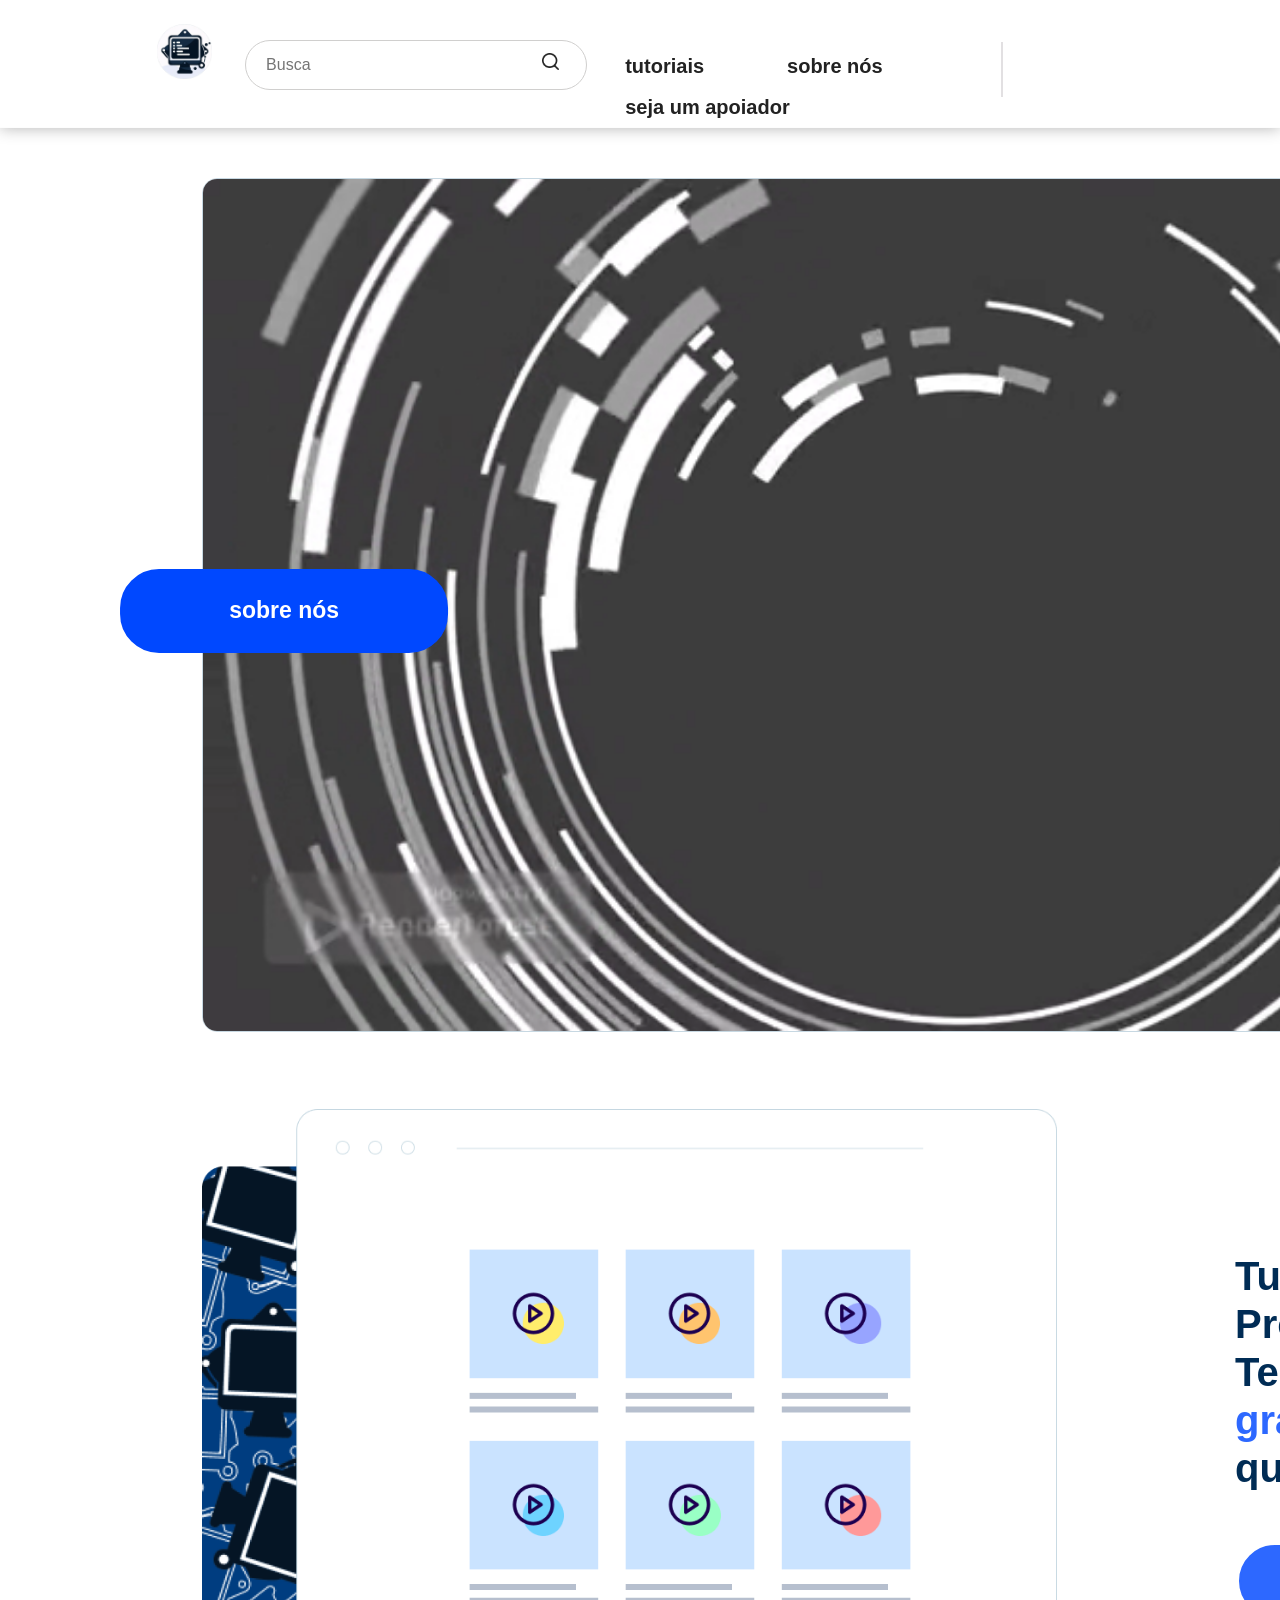
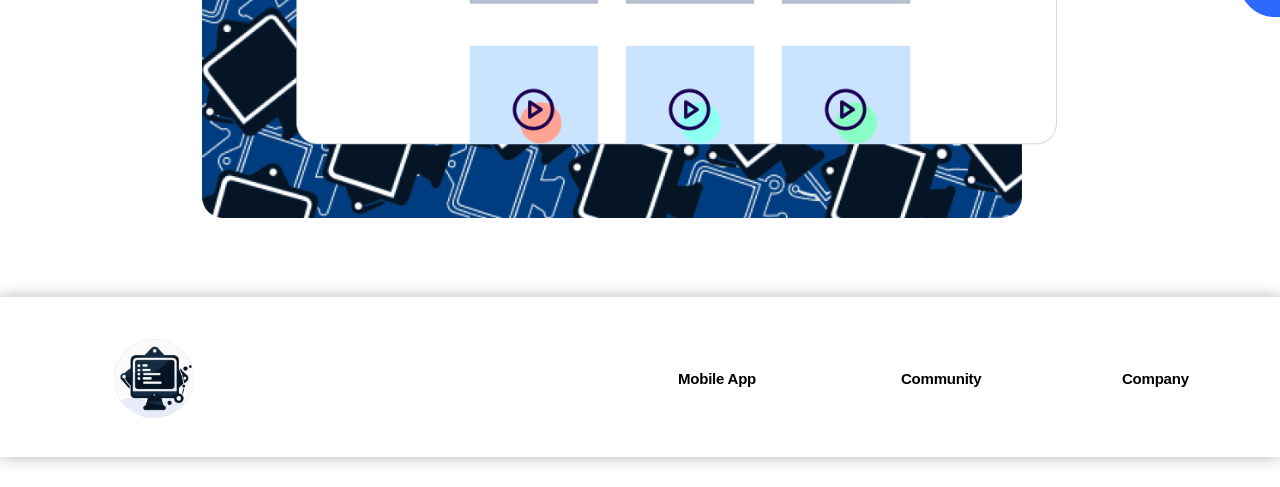
<file: Index.html>
<!DOCTYPE html>
<html lang="pt-br">

<head>
    <meta charset="UTF-8">
    <meta http-equiv="X-UA-Compatible" content="IE=edge">
    <meta name="viewport" content="width=device-width, initial-scale=1">
    <link rel="stylesheet" href="_css/style.css" />
    <title>WebDev</title>
</head>


<body>
    <!-- espaçamento -->
    <div class="quadrado"></div>
    <div class="quadrado"></div>
    <div class="quadradoLinha"></div>


    <header>
        <!-- Barra de Pesquisas -->
        <div id="search">
            <form class="search-container">
                <input type="text" id="search-bar" placeholder="Busca">
                <a href="#"><img class="search-icon" src="_imagens/search.png"></a>
            </form>
        </div>
        <!-- Logo da Loja -->
        <div class="logo">
            <a href="Index.html"><img id="logo" src="_imagens/Logo.png" alt="Refashion"></a>
        </div>
        <!-- Barra de Navegação -->
        <nav class="barraNav">
            <ul>
                <li><a href="tutoriais.html">tutoriais</a></li>
                <!--  <li><a href="curso.html">cursos</a></li> -->
                <li><a href="sobreNos.html">sobre nós</a></li>
                <li><a href="sejapoiador.html">seja um apoiador</a></li>
            </ul>
        </nav>

        <!-- Botão entrar -->
        <a href="PaginaLogin.html" target="_self" class="entrar">
            <p>entrar</p>
        </a>
    </header>

    <video id="animacao" autoplay loop muted>
        <source src="_media/animacao.mp4" type="video/mp4">
        <source src="_media/animacao.webmsd.webm" type="video/webm">
        Seu navegador não suporta a reprodução de vídeo.
    </video>
    <a href="sobreNos.html" target="_self" class="sobre-button">
        <p>sobre nós</p>
    </a>

    <!--CONTEÚDO PRINCIPAL-->
    <a href="tutoriais.html"><img id="tutoriais-curso" src="_imagens/tutoriaisecursos.png"></a>

    <p id="tutoriais">
        Tutoriais de Programação e Tecnologia <span id="gratuitos">gratuitos</span> e de qualidade.
    </p>

    <a href="tutoriais.html" target="_self" class="comecar">
        <p>começar!</p>
    </a>
    <!--CONTEÚDO PRINCIPAL-->











    <!-- Rodapé -->
    <footer id="rodape">
        <a href="Index.html"><img id="logo-rodape" src="_imagens/Logo.png"></a>
        <p id="MA">Mobile App</p>
        <p id="C">Community</p>
        <p id="Co">Company</p>
        <p id="direitos">&copy; 2023 WebDev. Todos os direitos reservados.</p>
    </footer>

</body>

</html>
</file>
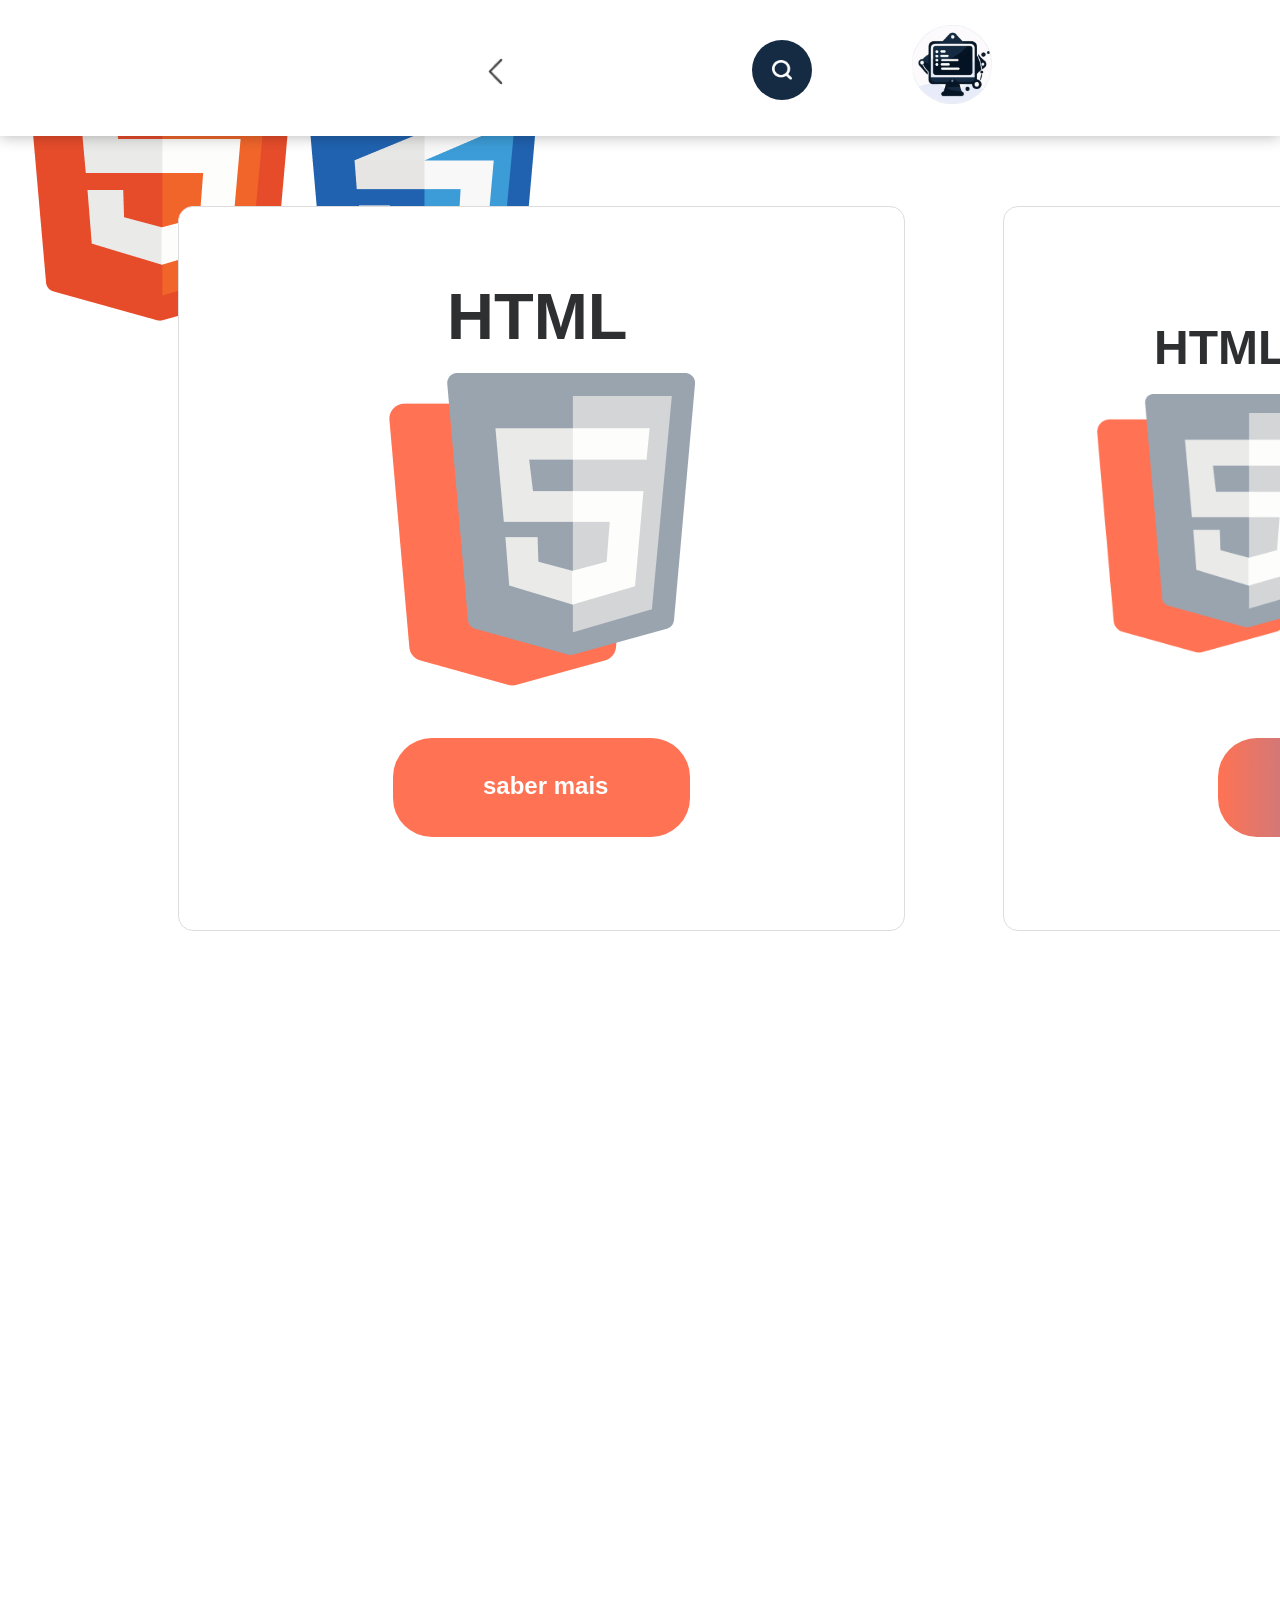
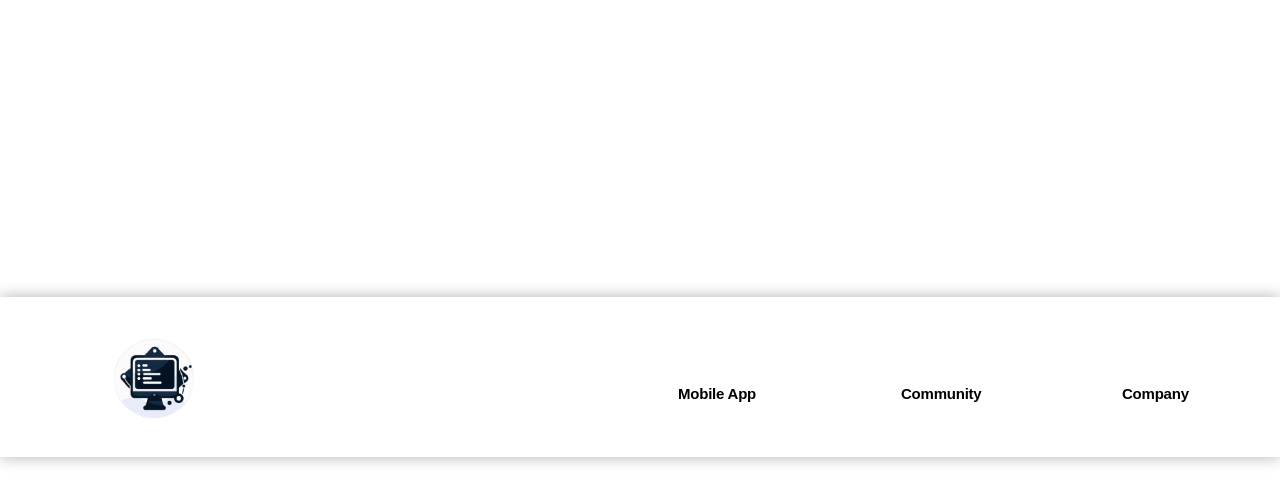
<file: curso.html>
<!DOCTYPE html>
<html lang="pt-br">

<head>
    <meta charset="UTF-8">
    <meta http-equiv="X-UA-Compatible" content="IE=edge">
    <meta name="viewport" content="width=device-width, initial-scale=1">
    <link rel="stylesheet" href="_css/curso.css" />
    <title>Cursos - WebDev</title>
</head>

<body>
    <div class="container">
        <div class="container">
            <header>
                <!-- Barra de Pesquisas -->
                <div class="search-box">
                    <input type="text" class="search-txt" placeholder="Procurar">
                    <a href="#" class="search-btn">
                        <img src="_imagens/searchbranco.png" alt="Lupa" width="20px">
                    </a>
                </div>
                <!-- Logo da Loja -->
                <div class="logop">
                    <a href="Index.html"><img id="logo" src="_imagens/Logo.png" alt="Refashion"></a>
                </div>
            </header>

            <!-- Seta voltar -->
            <a href="Index.html" class="seta">
                <img src="_imagens/seta.png">
                <div class="bola"></div>
            </a>

        <!--Conteúdo Principal-->
        <div class="HTML">
            <p>HTML</p>
            <img id="htmlbw" src="_imagens/htmlb&w.png" alt="html icone">
            <a href="#" class="saibamais">
                <p>saber mais</p>
            </a>
        </div>

        <div class="HTMLCSS">
            <p id="titulohtml">HTML</p>
            <p id="titulocss">CSS</p>
            <img id="htmlbw2" src="_imagens/htmlb&w.png" alt="html icone">
            <img id="cssbw" src="_imagens/cssb&w.png" alt="css icone">
            <a href="#" class="saibamais2">
                <p>saber mais</p>
            </a>
        </div>


        
        <img id="htmlcolorido" src="_imagens/htmlcolorido.png" alt="html icone colorido">
        <img id="csscolorido" src="_imagens/csscolorido.png" alt="css icone colorido">










            <!-- Rodapé -->
            <footer id="rodape">
                <img id="logo-rodape" src="_imagens/Logo.png" alt="Refashion">
                <p id="MA">Mobile App</p>
                <p id="C">Community</p>
                <p id="Co">Company</p>
                <p id="direitos">&copy; 2023 WebDev. Todos os direitos reservados.</p>
            </footer>


</body>

</html>
</file>
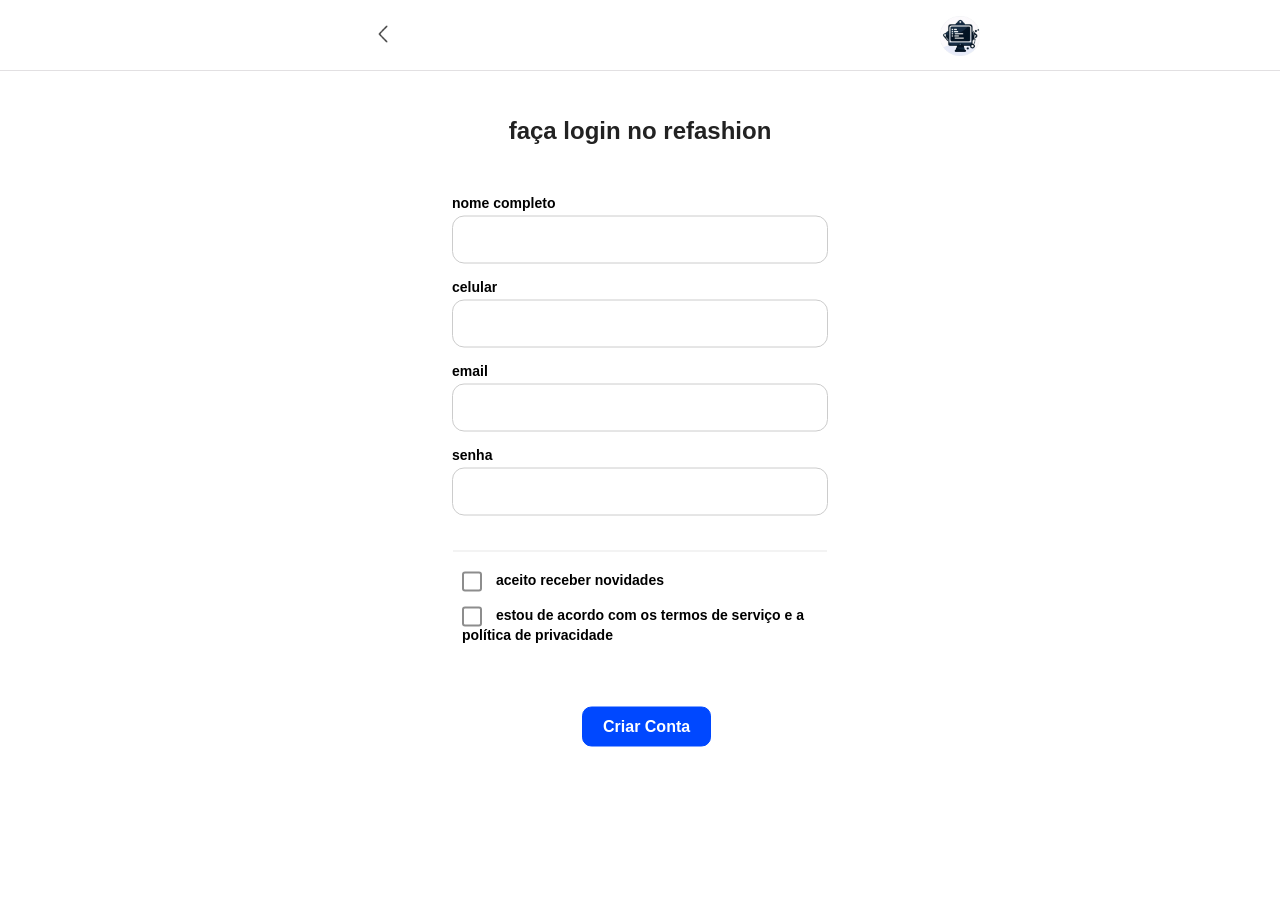
<file: email.html>
<!DOCTYPE html>
<html lang="pt-br">

<head>
    <meta charset="UTF-8">
    <meta http-equiv="X-UA-Compatible" content="IE=edge">
    <meta name="viewport" content="width=device-width, initial-scale=1">
    <link rel="stylesheet" href="_css/email.css" />
    <title>Inscrição - WebDev</title>
</head>

<body>

    <header>
        <a href="Index.html"><img id="logo" src="_imagens/Logo.png" alt="Refashion"></a>
    </header>
    <!-- Seta voltar -->
    <a href="PaginaLogin.html" class="seta"><img src="_imagens/seta.png"></a>


    <!-- ABA LOGIN EMAIL -->
    <div class="container">
        <h2>faça login no refashion</h2>
        <form action="processar_registro.php" method="post">
            <label for="nome_completo">Nome Completo</label>
            <input type="text" id="nome_completo" name="nome_completo" required>

            <label for="celular">Celular</label>
            <input type="text" id="celular" name="celular" required>

            <label for="email">Email</label>
            <input type="email" id="email" name="email" required>

            <label for="senha">Senha</label>
            <input type="password" id="senha" name="senha" required>


            <!-- Separador login -->
            <div class="ou-separador">
                <hr>

                <hr>
            </div>



            <div class="checkboxes">
                <label for="novidades">
                    <input type="checkbox" id="novidades" name="novidades" class="estilo-checkbox1"> Aceito receber
                    novidades
                </label>

                <label for="termos">
                    <input type="checkbox" id="termos" name="termos" class="estilo-checkbox2"> Estou de acordo com os
                    termos de serviço e a política de privacidade
                </label>
            </div>

            <button id="criarConta" type="submit">
                <p>Criar Conta</p>
            </button>
        </form>
    </div>

</body>

</html>
</file>
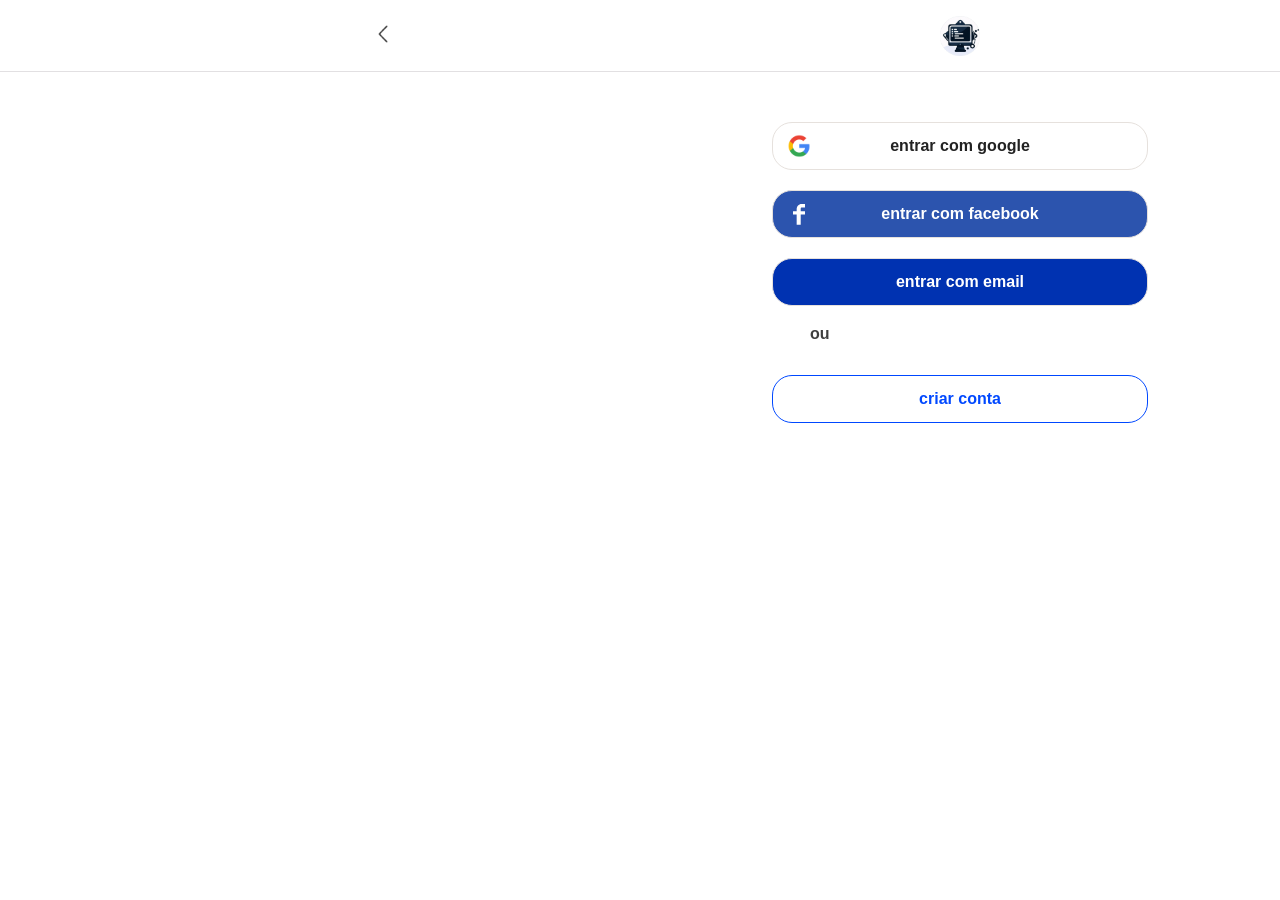
<file: PaginaLogin.html>
<!DOCTYPE html>
<html lang="pt-br">

<head>
    <meta charset="UTF-8">
    <meta http-equiv="X-UA-Compatible" content="IE=edge">
    <meta name="viewport" content="width=device-width, initial-scale=1">
    <link rel="stylesheet" href="_css/login.css" />
    <title>Login - WebDev</title>
</head>

<body>
    <!--logo header -->
    <header>
        <a href="Index.html"><img id="logo" src="_imagens/Logo.png" alt="Refashion"></a>
    </header>
    <!-- Seta voltar -->
    <a href="Index.html" class="seta"><img src="_imagens/seta.png"></a>

    <!-- Botoes logino -->
    <div class="botoes">
        <div class="botao-google">
            <button>
                <img src="_imagens/icone-google.png" alt="Ícone do Google">
                <p>entrar com google</p>
            </button>
        </div>
        <div class="botao botao-facebook">
            <img src="_imagens/icone-facebook.png" alt="Ícone do Facebook">
            <button>entrar com facebook</button>
        </div>
        <div class="botao botao-email">
            <button>entrar com email</button>
        </div>
    </div>

    <!-- Separador login -->
    <div class="ou-separador">
        <hr>
        <p>ou</p>
        <hr>
    </div>

    <!-- Botao criar conta -->
    <div class="criar-conta">
        <a href="email.html">
            <button>criar conta</button>
        </a>
    </div>

</body>

</html>
</file>
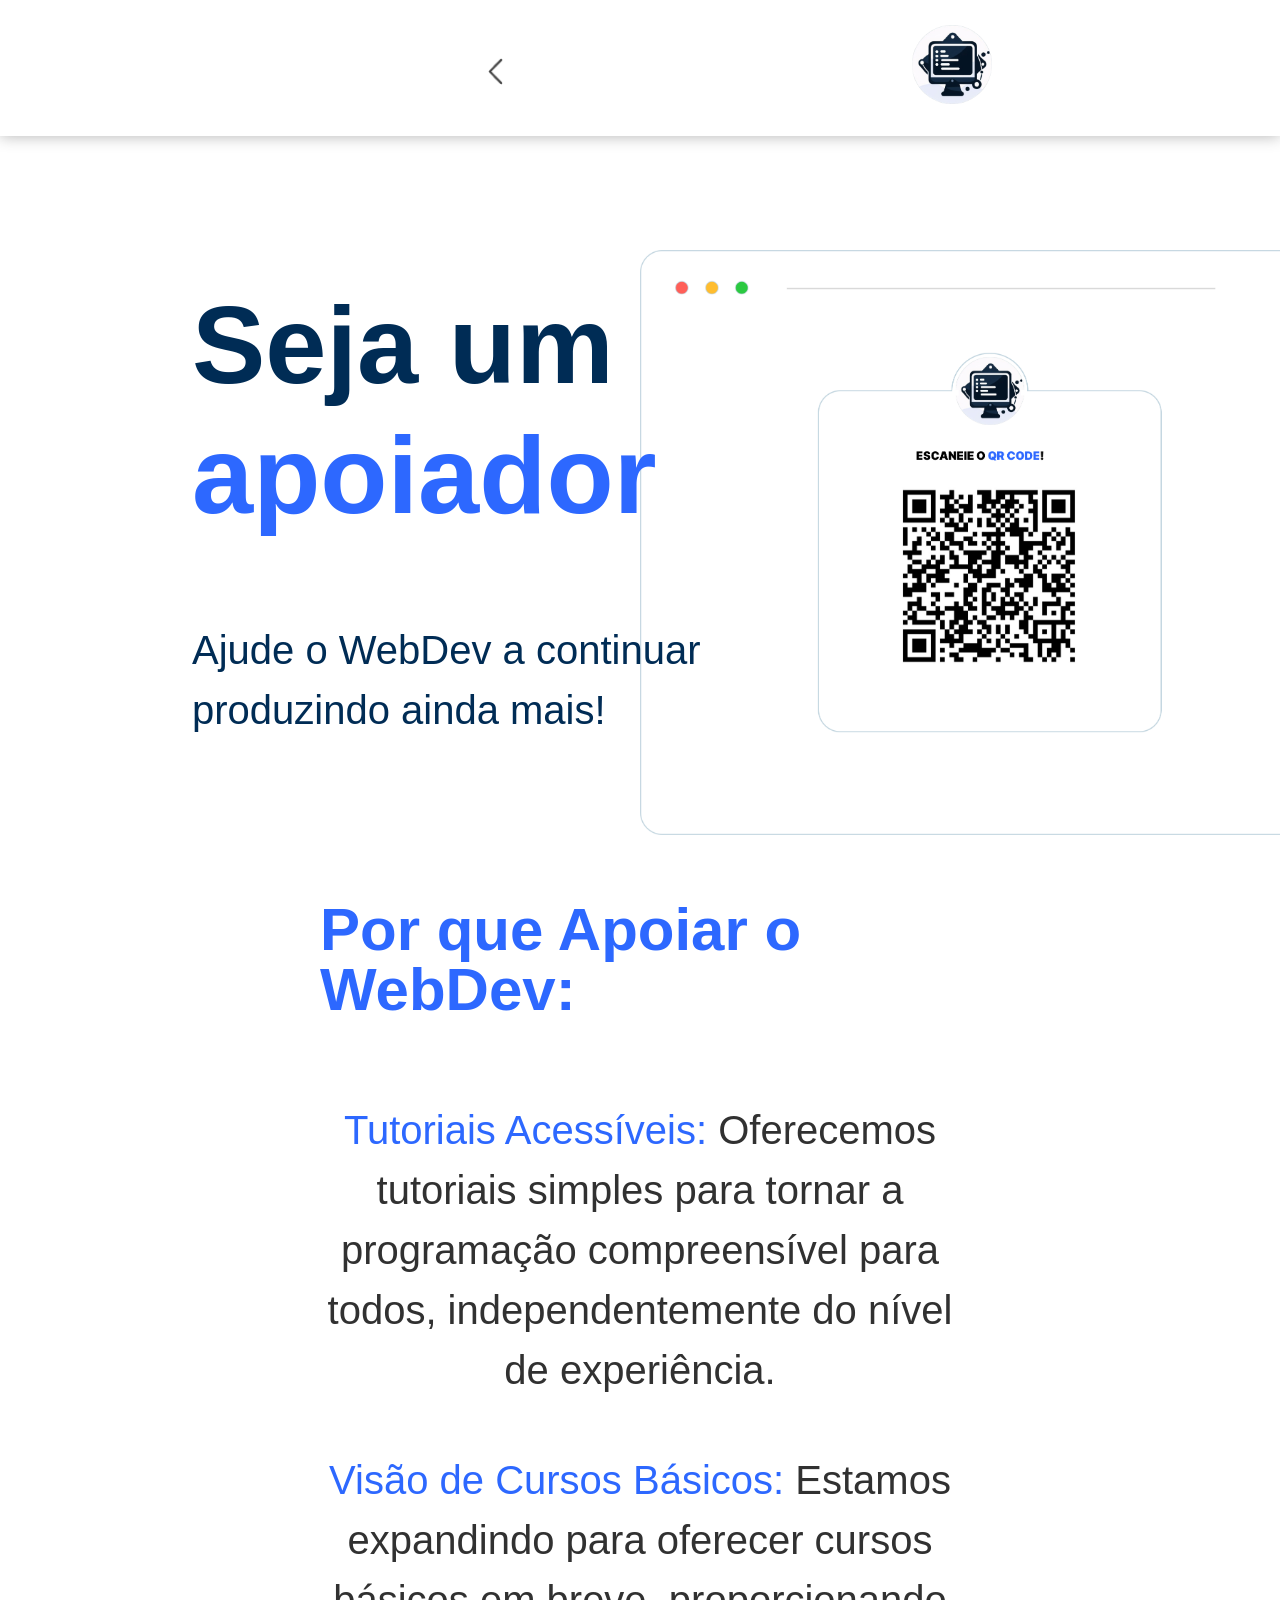
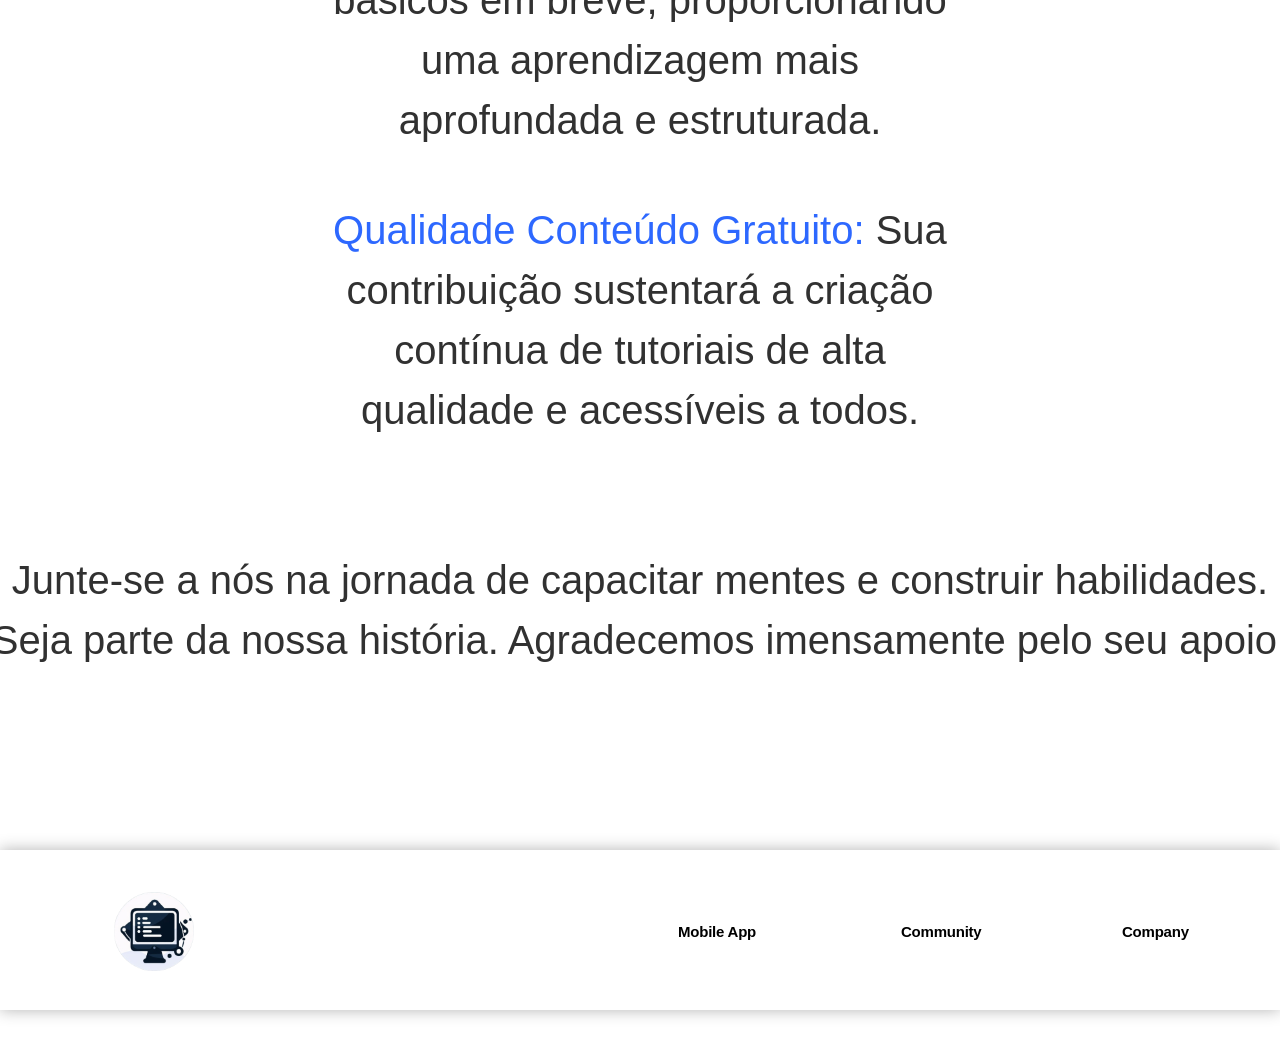
<file: sejapoiador.html>
<!DOCTYPE html>
<html lang="pt-br">

<head>
    <meta charset="UTF-8">
    <meta http-equiv="X-UA-Compatible" content="IE=edge">
    <meta name="viewport" content="width=device-width, initial-scale=1">
    <link rel="stylesheet" href="_css/apoie.css" />
    <title>Seja Apoiador - WebDev</title>
</head>

<body>

    <header>
        <!-- Logo da Loja -->
        <div class="logop">
            <a href="Index.html"><img id="logo" src="_imagens/Logo.png" alt="Refashion"></a>
        </div>
    </header>

    <!-- Seta voltar -->
    <a href="Index.html" class="seta">
        <img src="_imagens/seta.png">
        <div class="bola"></div>
    </a>



            <h1 id="ap">Seja um <span id="apoiador"> apoiador</span> </h1>
            <h2 id="ajuda">Ajude o WebDev a continuar produzindo ainda mais!</h2>
            <img id="qrcode" src="_imagens/qrcode.png" alt="qr code">

            <h2 id="apoio">Por que Apoiar o WebDev:</h2>


        <div class="conteudo">
            <p id="um"><span>Tutoriais Acessíveis:</span> Oferecemos tutoriais simples para tornar a programação compreensível para todos,
                independentemente do nível de experiência.</p>

            <p id="dois"><span>Visão de Cursos Básicos:</span> Estamos expandindo para oferecer
                cursos básicos em breve, proporcionando uma aprendizagem mais aprofundada e estruturada.</p>

            <p id="tres"><span>Qualidade Conteúdo Gratuito:</span> Sua contribuição sustentará a criação contínua de tutoriais de alta qualidade e acessíveis a todos.</p>

            <p id="quatro">Junte-se a nós na jornada de capacitar mentes e construir habilidades. Seja parte da nossa história.
                Agradecemos imensamente pelo seu apoio!</p>

        </div>




        <!-- Rodapé -->
        <footer id="rodape">
            <img id="logo-rodape" src="_imagens/Logo.png" alt="Refashion">
            <p id="MA">Mobile App</p>
            <p id="C">Community</p>
            <p id="Co">Company</p>
            <p id="direitos">&copy; 2023 WebDev. Todos os direitos reservados.</p>
        </footer>

</body>

</html>
</file>
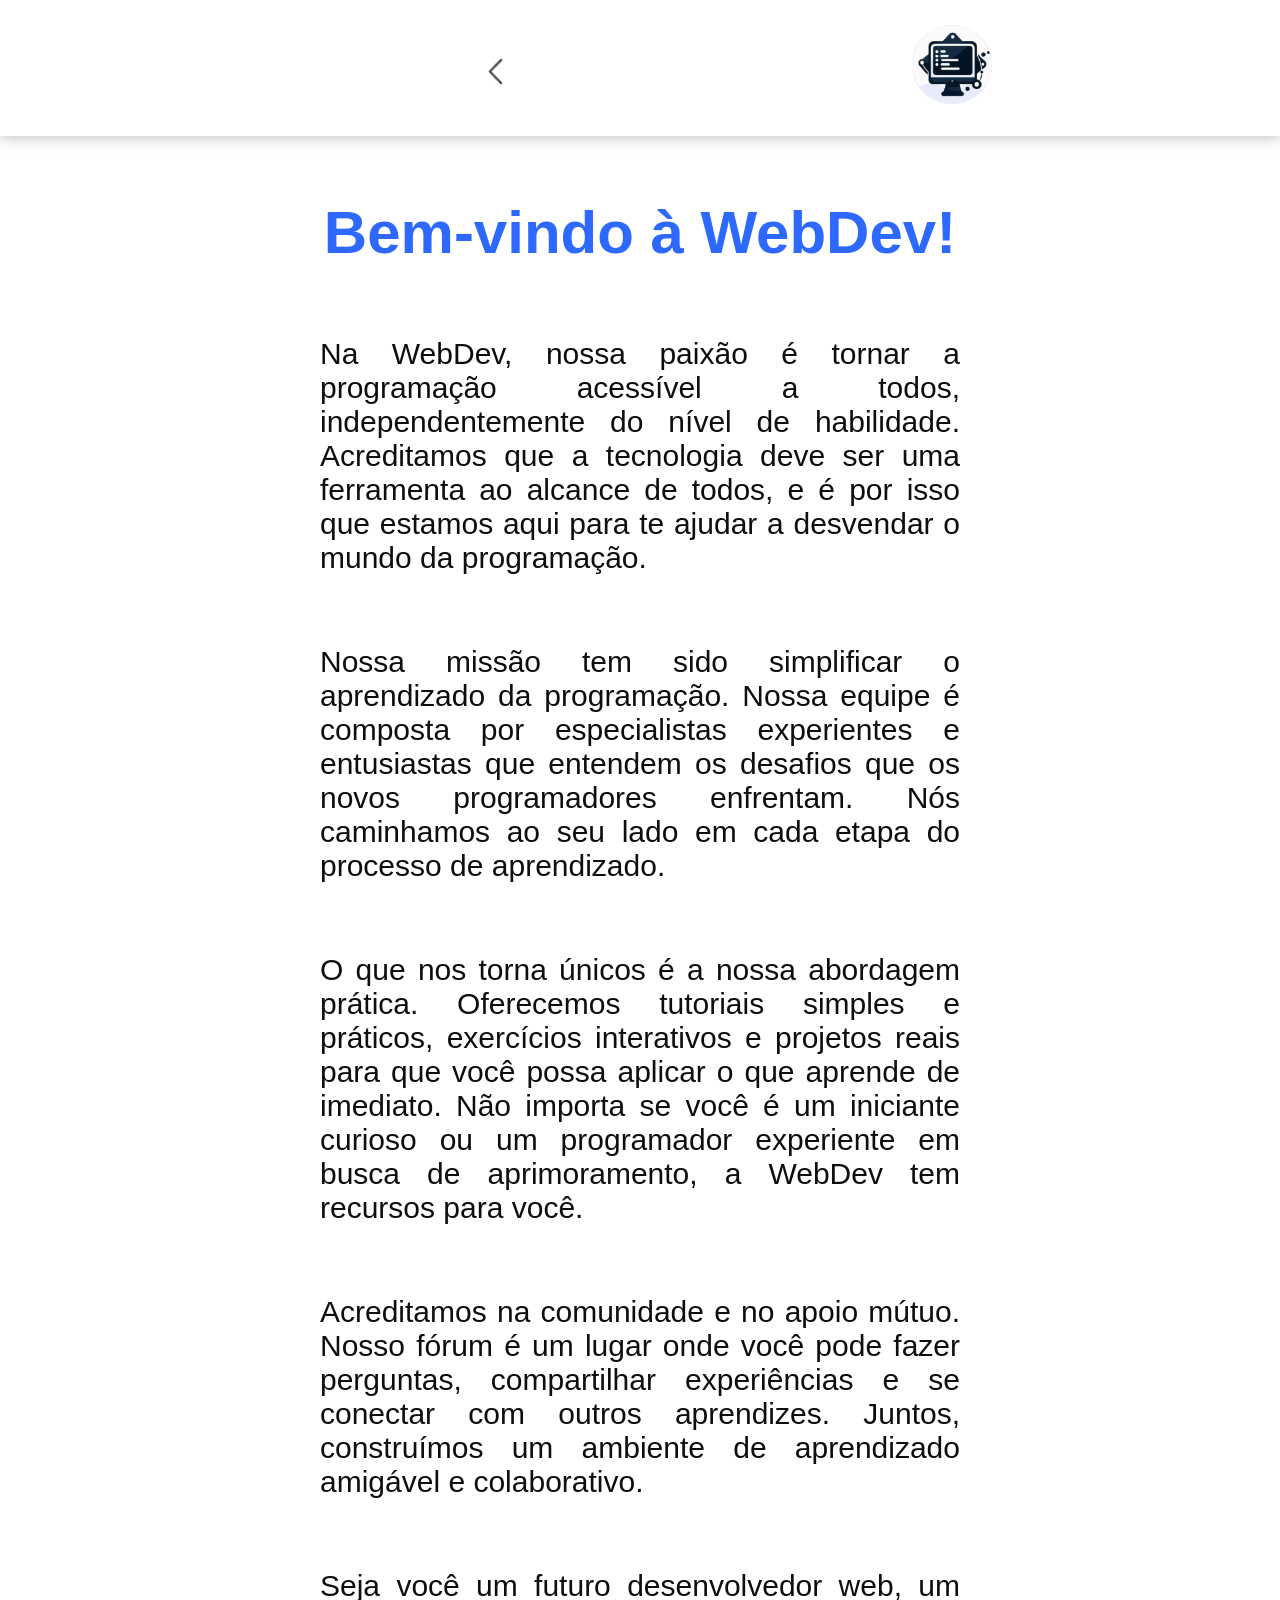
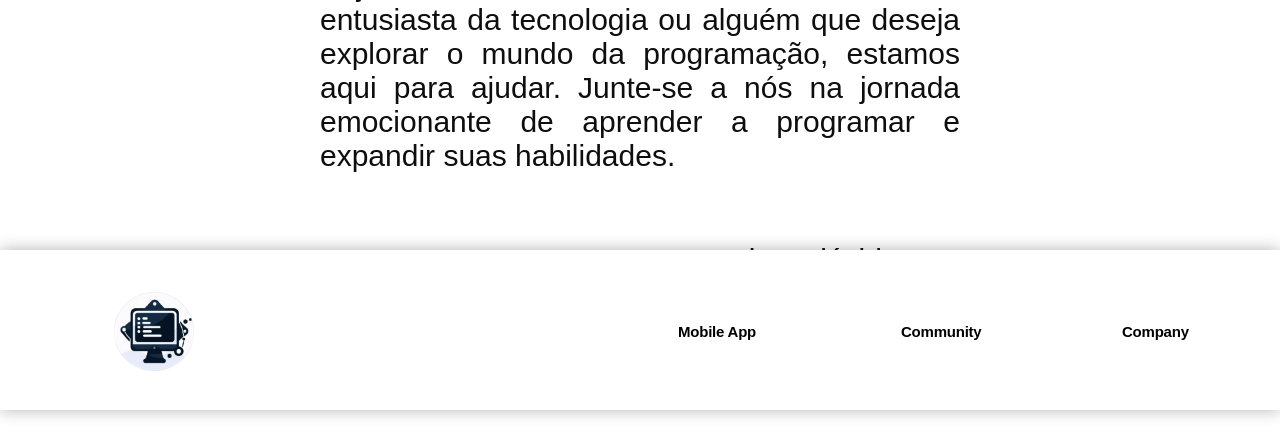
<file: sobreNos.html>
<!DOCTYPE html>
<html lang="pt-br">

<head>
    <meta charset="UTF-8">
    <meta http-equiv="X-UA-Compatible" content="IE=edge">
    <meta name="viewport" content="width=device-width, initial-scale=1">
    <link rel="stylesheet" href="_css/sobrenos.css" />
    <title>Sobre - WebDev</title>
</head>

<body>

    <header>
        <!-- Logo da Loja -->
        <div class="logop">
            <a href="Index.html"><img id="logo" src="_imagens/Logo.png" alt="Refashion"></a>
        </div>
    </header>

    <!-- Seta voltar -->
    <a href="Index.html" class="seta">
        <img src="_imagens/seta.png">
        <div class="bola"></div>
    </a>




        <h1>Bem-vindo à WebDev!</h1>

        <main class="conteudo">
        <p id="par1">Na WebDev, nossa paixão é tornar a programação acessível a todos, independentemente do nível de
            habilidade. Acreditamos que a tecnologia deve ser uma ferramenta ao alcance de todos, e é por isso que
            estamos aqui para te ajudar a desvendar o mundo da programação.</p>

        <p id="par2">Nossa missão tem sido simplificar o aprendizado da programação. Nossa equipe é composta por
            especialistas experientes e entusiastas que entendem os desafios que os novos programadores enfrentam. Nós
            caminhamos ao seu lado em cada etapa do processo de aprendizado.</p>

        <p id="par3">O que nos torna únicos é a nossa abordagem prática. Oferecemos tutoriais simples e práticos,
            exercícios interativos e projetos reais para que você possa aplicar o que aprende de imediato. Não importa
            se você é um iniciante curioso ou um programador experiente em busca de aprimoramento, a WebDev tem recursos
            para você.</p>

        <p id="par4">Acreditamos na comunidade e no apoio mútuo. Nosso fórum é um lugar onde você pode fazer perguntas,
            compartilhar experiências e se conectar com outros aprendizes. Juntos, construímos um ambiente de
            aprendizado amigável e colaborativo.</p>

        <p id="par5">Seja você um futuro desenvolvedor web, um entusiasta da tecnologia ou alguém que deseja explorar o
            mundo da programação, estamos aqui para ajudar. Junte-se a nós na jornada emocionante de aprender a
            programar e expandir suas habilidades.</p>

        <p id="par6">Entre em contato conosco se tiver dúvidas ou precisar de orientação. Obrigado por escolher a WebDev
            como seu parceiro de aprendizado em programação!</p>
        </main>








    <!-- Rodapé -->
    <footer id="rodape">
        <img id="logo-rodape" src="_imagens/Logo.png" alt="Refashion">
        <p id="MA">Mobile App</p>
        <p id="C">Community</p>
        <p id="Co">Company</p>
        <p id="direitos">&copy; 2023 WebDev. Todos os direitos reservados.</p>
    </footer>

</body>

</html>
</file>
<file: _css/style.css>
/* Estilos gerais */
html, body {
    height: 100%;
}
body {
    display: flex;
    flex-direction: column;
}
* {
    font-family: 'Segoe UI', Tahoma, Geneva, Verdana, sans-serif;
    margin: 0;
    padding: 0;
}


/*cabecalho*/
header {
    background-color: rgb(255, 255, 255);
    border-bottom: 1px solid rgba(225, 224, 226, 0.088);
    width: 100%;
    height: 14.1%;
    top: 0%;
    left: 0%;
    box-shadow: 0px 0px 15px rgba(0, 0, 0, 0.3); /* Sombra com deslocamento 0px, 0px e desfoque 10px */

}
div.logo {
    position: absolute;
    top: 2.7%;
    left: 12.3%;
    width: 4.3%;
    height: 8.3%;
}
img#logo {
    width: 100%;
}

/* BARRA DE PESQUISA */
div#search{
    position: absolute;
    top: 4.4%;
    left: 19.15%;
    width: 25.7%;
    height: 5.4%;
}
.search-container {
    position: absolute;
    top: 0%;
    left: 0%;
    width: 95%;
    height: 100%;
    display: block;
    margin: 0 auto;
}
input#search-bar {
    border-radius: 39pt;
    margin: 0 auto;
    width: 96%;
    height: 100%;
    padding: 0 20px;
    font-size: 1rem;
    border: 1px solid #D0CFCE;
    outline: none;

    &:focus {
        border: 1px solid #9a9a9a;
        transition: 0.35s ease;
        color: #000000;

        &::-webkit-input-placeholder {
            transition: opacity 0.45s ease;
            opacity: 0;
        }

        &::-moz-placeholder {
            transition: opacity 0.45s ease;
            opacity: 0;
        }

        &:-ms-placeholder {
            transition: opacity 0.45s ease;
            opacity: 0;
        }
    }
}
.search-icon {
    position: relative;
    float: right;
    width: 5.4%;
    top: -77.5%;
    right: -0.5%;
}



/* Estilos para a barra de navegação */
.barraNav {
    background-color: #ffffff;
    /* Cor de fundo da barra de navegação */
    position: absolute;
    /* Posicionamento absoluto para definir coordenadas */
    left: 46.5%;
    /* Posição horizontal da barra */
    top: 4%;
    /* Posição vertical da barra */
    width: 34.8%;
    /* Largura da barra */
    height: 5.2%;
    /* Altura da barra */
}
.barraNav ul {
    list-style-type: none;
    /* Remover marcadores de lista */
    padding: 0;
    /* Remover preenchimento interno */
    margin: 0;
    /* Remover margens */
    width: 104%;
}
.barraNav li {
    display: inline-block;
    /* Exibir os itens lado a lado */
    margin-right: 4%;
    /* Espaçamento entre os itens */
    height: 1.5vw;
    /* Altura dos itens */
    line-height: 40px;
    /* Centralizar o texto verticalmente */
    position: relative;
    /* Definir a posição para que os submenus sejam posicionados relativamente a eles */
    transition: all 0.3s ease;
    /* Adicionar uma transição suave */
    text-transform: lowercase;
    padding: 10px 20px;
    /* Adicione preenchimento horizontal para aumentar a área de clique */
    transition: border 0.3s;

}
.barraNav a {
    text-decoration: none;
    /* Remover sublinhado dos links */
    color: rgb(34, 34, 34);
    /* Cor do texto dos links */
    font-weight: bold;
    /* Estilo da fonte */
    font-size: 20px;
    padding: 60px 10px;
    /* Espaçamento interno dos links */
    transition: color 0.2s ease;
}
.barraNav a:hover {
    color: #0048ff;
    /* Cor do texto dos links ao passar o mouse sobre eles */
}
.barraNav li::after {
    border-bottom: 2px solid transparent;
    /* Define uma borda inferior transparente inicial */
    content: "";
    display: block;
    position: absolute;
    left: 0;
    bottom: -50px;
    width: 100%;
    transition: border-color 0.4s ease; /* Adiciona a transição para a propriedade border-color */
}
.barraNav li:hover::after {
    border-color: #0048ff; /* Define a cor da borda inferior quando o elemento é hover */
}
.quadradoLinha {
    position: absolute;
    top: 42px;
    left: 77.7%;
    width: 0.5%;
    height: 55px;
    border-right: 2px solid rgb(226, 224, 226);
    background-color: #a4780000;
    z-index: 1111111;
}


/*Botao entrar*/
.entrar {
    background-color: #0048ff;
    color: #fff;
    border: none;
    padding: 15px 42px;
    text-align: center;
    text-decoration: none;
    display: inline-block;
    font-size: 16px;
    border-radius: 39px;
    cursor: pointer;
    position: absolute;
    left: 1549px;
    top: 42px;
    transition: background-color 0.3s;
}
.entrar p {
    font-size: 18px;
    font-weight: bold;
}
.entrar:hover {
    padding: 15px 42px;
    border: none;
    background-color: #5182ff;
}



/* VIDEO */
video#animacao {
    position: absolute;
    width: 1515px;
    top: 178px;
    left: 202px;
    border-radius: 15px;
    border: 1px solid rgb(199,216,226);
}
.sobre-button {
    position: absolute;
    top: 47.7vw;
    left: 22.2vw;
    transform: translate(-50%, -50%);
    background-color: #0048ff;
    color: #ffffff;
    border: 2px solid #0048ff;  
    padding: 26.5px 107px;
    cursor: pointer;
    border-radius: 39px;
    font-size: 25px;
    transition: background-color 0.5s;
    transition: border 2px solid 0.5s;
    text-decoration: none;

}
.sobre-button p {
    text-align: center;
    font-size: 23px;
    font-weight: 700;
}
.sobre-button:hover {
    background-color: #ffffff;
    color: #0048ff;
    border: 2px solid #0048ff;  
}



/*conteudo*/
#tutoriais-curso{
    position: absolute;
    width: 854.74px;
    height: 709px;
    top: 1109px;
    left: 202px;
    cursor: pointer;
}
#tutoriais {
    position: absolute;
    top: 1252px;
    left: 1235px;
    width: 298px;
    height: 241px;
    flex-shrink: 0;
    color: #002c55;
    font-family: 'Segoe UI', Tahoma, Geneva, Verdana, sans-serif;
    font-size: 40px;
    font-style: normal;
    font-weight: 700;
    line-height: 48px; /* 120% */
}
#gratuitos {
    color: #2D68FF; /* Cor azul claro para a palavra "gratuitos" */
}
.comecar {
    background: #2D68FF;
    color: #ffffff;
    border: 2px solid #2D68FF;
    padding: 10px 55px;
    text-align: center;
    text-decoration: none;
    display: inline-block;
    position: absolute;
    flex-shrink: 0;
    border-radius: 39px;
    top: 1545px;
    left: 1239px;
    transition: background-color 0.5s;
    transition: border 2px solid 0.5s;
}
.comecar p {
    font-size: 23px;
    font-weight: 700;
    line-height: 48px;
}
.comecar:hover {
    background-color: #ffffff;
    border: 2px solid #2D68FF;
    color: #2D68FF;
}
 


/* Estilização da barra de rolagem para todo o site */
::-webkit-scrollbar {
    width: 14px; /* Largura da barra de rolagem */
}
  /* Estilo da parte visível da barra de rolagem */
  ::-webkit-scrollbar-thumb {
    background: #2d68ff; /* Cor de fundo da barra de rolagem */
    border-radius: 200px; /* Raio da borda da barra de rolagem */
    height: -5000000px; /* Altura da barra de rolagem (ajuste conforme necessário) */

}
  /* Estilo da parte não visível da barra de rolagem */
  ::-webkit-scrollbar-track {
    background: #003d80; /* Cor de fundo do trilho */
    border-radius: 0px; /* Raio da borda do trilho */
}
  


/*RODAPE*/
img#logo-rodape {
    top: 42px;
    left: 114px;
    position: absolute;
    width: 80px;
}
footer p#MA {
    position: absolute;
    Top: 70px;
    Left: 678px;
    font-family: 'Segoe UI', Tahoma, Geneva, Verdana, sans-serif;
    font-size: 15px;
    font-weight: 700;
    line-height: 24px;
    letter-spacing: -0.015em;

}
footer p#C {
    position: absolute;
    Top: 70px;
    Left: 901px;
    font-family: 'Segoe UI', Tahoma, Geneva, Verdana, sans-serif;
    font-size: 15px;
    font-weight: 700;
    line-height: 24px;
    letter-spacing: -0.015em;
}
footer p#Co {
    position: absolute;
    Top: 70px;
    Left: 1122px;
    font-family: 'Segoe UI', Tahoma, Geneva, Verdana, sans-serif;
    font-size: 15px;
    font-weight: 700;
    line-height: 24px;
    letter-spacing: -0.015em;

}
footer p#direitos {
    position: absolute;
    Top: 70px;
    Left: 1455px;
    font-family: 'Segoe UI', Tahoma, Geneva, Verdana, sans-serif;
    font-size: 15px;
    line-height: 24px;
    letter-spacing: -0.015em;

}
#rodape {
    position: absolute;
    bottom: 0;
    width: 100%;
    height: 10rem;  
    top: 1897px;  
    background-color: #ffffff;   
    color: rgba(0, 0, 0, 1);  
    box-shadow: 0px 0px 15px rgba(0, 0, 0, 0.3); /* Sombra com deslocamento 0px, 0px e desfoque 10px */

  }
footer#rodape a {
    text-decoration: none;
    color: #000000;
}   
/* FECHAMENTO FOOTER*/
</file>
<file: _css/curso.css>
header {
  position: absolute;
  background-color: rgb(255, 255, 255);
  width: 100%;
  height: 136px;
  top: 0px;
  left: 0px;
  box-shadow: 0px 0px 15px rgba(0, 0, 0, 0.3); /* Sombra com deslocamento 0px, 0px e desfoque 10px */

}
div.logop {
  position: absolute;
  top: 25px;
  left: 912px;
}
img#logo {
  width: 80px;
}



/* BARRA DE PESQUISA */
.search-box {
  position: absolute;
  top: 40px;
  right: 468px;
  background: rgb(21,43,67);
  height: 40px;
  padding: 10px;
  border-radius: 40px;
  display: flex;
  justify-content: space-between;
  align-items: center;
}
.search-txt {
  border: none;
  background: none;
  outline: none;
  padding: 0;
  color: #ffffff;
  font-size: 16px;
  line-height: 40px;
  width: 0;
  transition: 0.5s;
}

::-webkit-input-placeholder {
  color: #cfcfcf;
}

.search-btn {
  width: 40px;
  height: 40px;
  border-radius: 50%;
  background: rgb(21,43,67);
  display: flex;
  justify-content: center;
  align-items: center;
  transition: 0.5s;
}
.search-box:hover > .search-txt {
  width: 240px;
  padding: 0 6px;
}
.search-box:hover > .search-btn {
  background: #0048ff;
}


/* Estilos CSS para o link com a seta */
.seta {
  display: inline-block;
  text-decoration: none;
  margin-right: 10px;
}
.seta img {
  position: absolute;
  top: 38px;
  left: 468px;
  width: 15px;
  vertical-align: middle;
  padding: 20px;
}
/* Estilização da bola */
.bola {
  position: absolute;
  width: 55px;
  height: 55px;
  border-radius: 50%;
  background-color: #00000110;
  top: 44px;
  left: 471px; /* Mantém a mesma posição horizontal da seta */
  opacity: 0;
  transition: opacity 0.5s;
}
.seta:hover .bola {
  opacity: 1;
}

/* Conteudo curso HTML*/
div.HTML {
  position: absolute;
  cursor: pointer;
  width: 725px;
  height: 723px;
  flex-shrink: 0;
  border-radius: 15px;
  border: 1px solid #ddd;
  background: #FFF;
  top: 206px;
  left: 178px;
  transition: 0.5s transform;
}
.HTML p {
  position: absolute;
  top: 7px;
  left: 268px;
  font-family: 'Segoe UI', Tahoma, Geneva, Verdana, sans-serif;
  font-weight: 700;
  font-size: 65px;
  color: #2D2F31;
}
img#htmlbw {
  position: absolute;
  width: 308px;
  height: 313px;
  flex-shrink: 0;
  top: 166px;
  left: 209px;

}

.saibamais {
  position: absolute;
  width: 297px;
  height: 99px;
  top: 531px;
  left: 214px;
  border-radius: 39px;
  background: #FF7253;
}
.saibamais p {
  position: absolute;
  width: 129px;
  height: 31px;
  top: 10px;
  left: 90px;
  font-family: 'Segoe UI', Tahoma, Geneva, Verdana, sans-serif;
  font-weight: 700;
  font-size: 24px;
  color: #fff;

}
.HTML:hover{
  
  box-shadow: 0px 0px 10px rgba(0, 0, 0, 0.398); /* Adiciona uma sombra */;
  transform: scale(1.05); /* Aumenta o tamanho em 10% (1.1x) quando o mouse passar por cima */
}

/* Conteudo curso HTML e CSS*/
div.HTMLCSS {
  position: absolute;
  cursor: pointer;
  width: 725px;
  height: 723px;
  flex-shrink: 0;
  border-radius: 15px;
  border: 1px solid #ddd;
  background: #FFF;
  top: 206px;
  left: 1003px;
  transition: 0.5s transform;
}
img#htmlbw2 {
  position: absolute;
  width: 255px;
  height: 259.15px;
  top: 187px;
  left: 92px;
}
p#titulohtml{
  position: absolute;
  width: 140px;
  height: 92px;
  top: 65px;
  left: 150px;
  font-family: 'Segoe UI', Tahoma, Geneva, Verdana, sans-serif;
  font-weight: 700;
  font-size: 48px;
  color: #2D2F31;
  
}
img#cssbw{
  position: absolute;
  width: 255px;
  height: 259.15px;
  top: 187px;
  left: 369px;
}
p#titulocss {
  position: absolute;
  width: 99px;
  height: 57px;
  top: 65px;
  left: 451px;
  font-family: 'Segoe UI', Tahoma, Geneva, Verdana, sans-serif;
  font-weight: 700;
  font-size: 48px;
  color: #2D2F31;
  
}

.saibamais2 {
  position: absolute;
  width: 297px;
  height: 99px;
  top: 531px;
  left: 214px;
  border-radius: 39px;
  background: linear-gradient(90deg, #FF7253 0%, #2F8FFF 100%);
   
}
.saibamais2 p {
  position: absolute;
  width: 129px;
  height: 31px;
  top: 10px;
  left: 90px;
  font-family: 'Segoe UI', Tahoma, Geneva, Verdana, sans-serif;
  font-weight: 700;
  font-size: 24px;
  color: #FFF;
}
.HTMLCSS:hover{
  box-shadow: 0px 0px 10px rgba(0, 0, 0, 0.398); /* Adiciona uma sombra */;
  transform: scale(1.05); /* Aumenta o tamanho em 10% (1.1x) quando o mouse passar por cima */
}


/* Estilização da barra de rolagem para todo o site */
::-webkit-scrollbar {
    width: 14px; /* Largura da barra de rolagem */
  }
  /* Estilo da parte visível da barra de rolagem */
  ::-webkit-scrollbar-thumb {
    background: #2d68ff; /* Cor de fundo da barra de rolagem */
    border-radius: 200px; /* Raio da borda da barra de rolagem */
    height: -5000000px; /* Altura da barra de rolagem (ajuste conforme necessário) */

  }
  /* Estilo da parte não visível da barra de rolagem */
  ::-webkit-scrollbar-track {
    background: #003d80; /* Cor de fundo do trilho */
    border-radius: 0px; /* Raio da borda do trilho */
  }
  

/*RODAPE*/
img#logo-rodape {
  top: 42px;
  left: 114px;
  position: absolute;
  width: 80px;
}
footer p#MA {
  position: absolute;
  Top: 70px;
  Left: 678px;
  font-family: 'Segoe UI', Tahoma, Geneva, Verdana, sans-serif;
  font-size: 15px;
  font-weight: 700;
  line-height: 24px;
  letter-spacing: -0.015em;

}
footer p#C {
  position: absolute;
  Top: 70px;
  Left: 901px;
  font-family: 'Segoe UI', Tahoma, Geneva, Verdana, sans-serif;
  font-size: 15px;
  font-weight: 700;
  line-height: 24px;
  letter-spacing: -0.015em;
}
footer p#Co {
  position: absolute;
  Top: 70px;
  Left: 1122px;
  font-family: 'Segoe UI', Tahoma, Geneva, Verdana, sans-serif;
  font-size: 15px;
  font-weight: 700;
  line-height: 24px;
  letter-spacing: -0.015em;

}
footer p#direitos {
  position: absolute;
  Top: 70px;
  Left: 1455px;
  font-family: 'Segoe UI', Tahoma, Geneva, Verdana, sans-serif;
  font-size: 15px;
  line-height: 24px;
  letter-spacing: -0.015em;

}
#rodape {
  position: absolute;
  bottom: 0;
  left: 0;
  width: 100%;
  height: 10rem;  
  top: 1897px;  
  background-color: #ffffff;   
  color: rgba(0, 0, 0, 1);  
  box-shadow: 0px 0px 15px rgba(0, 0, 0, 0.3); /* Sombra com deslocamento 0px, 0px e desfoque 10px */

}
footer#rodape a {
  text-decoration: none;
  color: #000000;
}   
/* FECHAMENTO FOOTER*/
</file>
<file: _css/email.css>
/* Reset CSS e configurações globais */
* {
    font-family: 'Segoe UI', Tahoma, Geneva, Verdana, sans-serif;
    margin: 0;
    padding: 0;
    box-sizing: border-box;
}

/* HEADER */
header {
    background-color: #fff;
    border-bottom: 1px solid #e2e0e2;
    width: 100%;
    height: 71px;
}


/* Logo */
img#logo {
    position: absolute;
    width: 40px;
    left: 940px;
    top: 16px;
}


/* Estilos CSS para o link com a seta */
.seta {
    display: inline-block;
    text-decoration: none;
    margin-right: 10px; /* Espaçamento à direita (opcional) */
}
.seta img {
    position: absolute;
    top: 25px;
    left: 378px;
    width: 10px; /* Largura da imagem da seta */
    vertical-align: middle; /* Alinha verticalmente a imagem ao texto */
}
.seta:hover {
    opacity: 0.7; /* Opacidade reduzida no hover */
}

/* SEPARADOR */
.ou-separador {
    display: flex;
    align-items: center;
    margin: 20px 1px;
}
hr {
    flex: 1;
    border: none;
    border-top: 0.2px solid rgb(231, 231, 231);
}



/* Estilos para o container de login */
.container {
    position: absolute;
    top: 43%;
    left: 50%;
    transform: translate(-50%, -50%);
    background-color: #fff;
    border-radius: 5px;
    width: 416px;
    text-align: left;
    padding: 20px;
}
h2 {
    text-align: center;
    margin-bottom: 50px;
    color: #222;
}

/* Estilos para os campos e rótulos */
.container label {
    display: block;
    margin-bottom: 5px;
    font-size: 14px;
    font-weight: 600;
    text-transform: lowercase;
}
.container input[type="text"],
.container input[type="email"],
.container input[type="password"],
.container input[type="tel"] {
    width: 100%;
    height: 48px;
    padding: 10px;
    margin-bottom: 15px;
    border: 1px solid #ccc;
    border-radius: 12px;
    font-size: 14px;
}
.container input[type="text"]:focus,
.container input[type="email"]:focus,
.container input[type="password"]:focus,
.container input[type="tel"]:focus {
    border-color: #d81313; /* Cor da borda em foco */
}

/* Estilos para o botão */
.container button {
    background-color: #007bff;
    color: #fff;
    border: none;
    padding: 10px 20px;
    font-size: 16px;
    border-radius: 3px;
    cursor: pointer;
}
.container button:hover {
    background-color: #0056b3;
}

/* Estilos para as mensagens de erro (opcional) */
.error-message {
    color: #f00;
    font-size: 12px;
    margin-top: 5px;
}

/* Estilos para os links (opcional) */
.container a {
    color: #007bff;
    text-decoration: none;
}
.container a:hover {
    text-decoration: underline;
}


/* Estilo padrão para todos os checkboxes */
.checkboxes input[type="checkbox"] {
    appearance: none;
    -webkit-appearance: none;
    width: 20px;
    height: 20px;
    vertical-align: middle;
    border: 1px solid #d8d8d8; /* Adiciona uma borda cinza claro */
    margin-right: 10px; /* Adiciona um espaço entre o checkbox e o texto */
}

/* Estilos para a primeira opção */
.estilo-checkbox1 {
    background-color: none;
    border-radius: 3px;
    border: 2px solid #0056b3;
}
.estilo-checkbox1:checked {
    background-color: #0048ff;
    border: 2px solid #8d8d8d;
}

/* Estilos para a segunda opção */
.estilo-checkbox2 {
    background-color: none;
    border-radius: 3px;
}
.estilo-checkbox2:checked {
    background-color: #0048ff;
    border: 2px solid #ff0000;
}

/* Adicionar margem ao texto do checkbox */
.checkboxes label {
    margin-left: 10px; /* Ou o valor que preferir */
    margin-bottom: 15px;
}

/* Estilo para borda vermelha quando não selecionado */
.checkboxes input[type="checkbox"]:not(:checked) {
    border: 2px solid #8d8d8d;
}


button#criarConta {
    position: absolute;
    left: 150px;
    top: 610px;
    border-radius: 7pt;
    background-color: #0048ff;
    border: solid 1px #0048ff;
    transition: border 0.3s ease, background-color 0.3s ease, color 0.3s ease;
}
button#criarConta:hover {
    background-color: #007bff;
    border: solid 1px #007bff;
}
button#criarConta p {
    font-weight: 700;
}

















/* Estilização da barra de rolagem para todo o site */
::-webkit-scrollbar {
    width: 14px; /* Largura da barra de rolagem */
  }
  
  /* Estilo da parte visível da barra de rolagem */
  ::-webkit-scrollbar-thumb {
    background: #2d68ff; /* Cor de fundo da barra de rolagem */
    border-radius: 200px; /* Raio da borda da barra de rolagem */
    height: -5000000px; /* Altura da barra de rolagem (ajuste conforme necessário) */

  }
  
  /* Estilo da parte não visível da barra de rolagem */
  ::-webkit-scrollbar-track {
    background: #003d80; /* Cor de fundo do trilho */
    border-radius: 0px; /* Raio da borda do trilho */
  }
</file>
<file: _css/login.css>
* {
    font-family: 'Segoe UI', Tahoma, Geneva, Verdana, sans-serif;
    margin: 0;
    padding: 0;
}

/* HEADER */
header {
    background-color: rgb(255, 255, 255);
    border-bottom: 1px solid rgb(226, 224, 226);
    width: 100%;
    height: 71px;
}
img#logo{
    position: absolute;
    width: 40px;
    left: 940px;
    top: 16px;
}

/* SEPARADOR */
.ou-separador {
    display: flex;
    align-items: center;
    margin: 235px 800px;
}
hr {
    flex: 1;
    border: none;
    border-top: 1px solid rgb(223, 223, 223);
}
.ou-separador p {
    margin: 0 10px;
    color: #3f3f3f;
    font-weight: bold;
}


/* BOTÕES */
.botoes {
    margin: 0 800px;
}
.botao {
    display: flex;
    align-items: center;
    margin-bottom: 10px;
}
.botao img {
    width: 30px;
    height: 30px;
    margin-bottom: 5px;
}
button {
    color: #fff;
    padding: 10px 20px;
    font-size: 16px;
    border-radius: 3px;
    cursor: pointer;
}

/* BOTÃO GOOGLE */
.botao-google {
    position: absolute;
    left: 772px;
    top: 122px;
    text-align: left; /* Alinha o conteúdo do botão à esquerda */
    display: inline-block; /* Permite centralizar horizontalmente */
}
.botao-google button {
    height: 48px;
    width: 376px;
    background-color: #ffffff; /* Cor do Google */
    color: rgb(34,34,34);
    display: flex;
    justify-content: center; /* Centraliza verticalmente o texto */
    align-items: center;
    margin-bottom: 10px;
    border: solid 1px rgb(230,225,221);
    border-radius: 15pt;
    display: flex;
    align-items: center;
    transition: border 0.3s ease; /* Transição de 0.3 segundos na cor de fundo */
}
.botao-google img {
    position: absolute;
    width: 24px;
    height: 24px;
    left: 15px;
}
.botao-google button {
    font-weight: 700;
}
.botao-google button:hover {
    background-color: #ffffff;
    border: solid 1.5px rgb(155, 155, 155);
}


/* BOTÃO FACEBOOK */
.botao-facebook {
    position: absolute;
    left: 772px;
    top: 190px;
    text-align: left; /* Alinha o conteúdo do botão à esquerda */
    display: inline-block; /* Permite centralizar horizontalmente */
}
.botao-facebook button {
    height: 48px;
    width: 376px;
    background-color:rgb(44,84,174); /* Cor do Google */
    color: rgb(255, 255, 255);
    display: flex;
    justify-content: center; /* Centraliza verticalmente o texto */
    align-items: center;
    margin-bottom: 10px;
    border: solid 1px rgb(230,225,221);
    border-radius: 15pt;
    display: flex;
    align-items: center;
    transition: border 0.3s ease; /* Transição de 0.3 segundos na cor de fundo */
    transition: background-color 0.3s ease; /* Transição de 0.3 segundos na cor de fundo */
    transition: border 0.3s ease;
}
.botao-facebook img {
    position: absolute;
    top: 12px;
    width: 24px;
    height: 24px;
    left: 15px;
}
.botao-facebook button {
    font-weight: 700;
}
.botao-facebook button:hover {
    background-color: rgb(58, 105, 214);
    border: solid 1.5px rgb(58,105,214);
}


/* BOTÃO EMAIL */
.botao-email {
    position: absolute;
    left: 772px;
    top: 258px;
    text-align: left; /* Alinha o conteúdo do botão à esquerda */
    display: inline-block; /* Permite centralizar horizontalmente */
}
.botao-email button {
    height: 48px;
    width: 376px;
    font-weight: 700;
    background-color:#0032b1; /* Cor do Google */
    color: rgb(255, 255, 255);
    display: flex;
    justify-content: center; /* Centraliza verticalmente o texto */
    align-items: center;
    margin-bottom: 10px;
    border: solid 1px rgb(230,225,221);
    border-radius: 15pt;
    display: flex;
    align-items: center;
    transition: border 0.3s ease; /* Transição de 0.3 segundos na cor de fundo */
    transition: background-color 0.3s ease; /* Transição de 0.3 segundos na cor de fundo */
    transition: border 0.3s ease;
}
.botao-email button:hover {
    background-color: #0048ff;
    border: solid 1.5px #0048ff;
}
.botao-email a:hover {
    text-decoration: none;
}

/* BOTÃO CRIAR CONTA */
.criar-conta {
    position: absolute;
    left: 772px;
    top: 375px;
    text-align: left;
    display: inline-block;
}

/* Estilos para o link dentro de .criar-conta */
.criar-conta a {
    text-decoration: none; /* Remove o sublinhado padrão do link */
}

/* Estilos para o botão dentro de .criar-conta */
.criar-conta button {
    height: 48px;
    width: 376px;
    background-color: white;
    border: solid 1px #0048ff;
    color: #0048ff;
    display: flex;
    justify-content: center;
    align-items: center;
    margin-bottom: 10px;
    border-radius: 15pt;
    font-weight: 700;
    display: flex;
    align-items: center;
    transition: border 0.3s ease, background-color 0.3s ease, color 0.3s ease; /* Adicionado um único comando 'transition' para todas as transições */
}

.criar-conta button:hover {
    background-color: #4177ff;
    border: solid 1.5px #4177ff;
    color: white;
}

/* Estilos CSS para o link com a seta */
.seta {
    display: inline-block;
    text-decoration: none;
    margin-right: 10px;
}

.seta img {
    position: absolute;
    top: 25px;
    left: 378px;
    width: 10px;
    vertical-align: middle;
}

.seta:hover {
    opacity: 0.7;
}































/* Estilização da barra de rolagem para todo o site */
::-webkit-scrollbar {
    width: 14px; /* Largura da barra de rolagem */
  }
  
  /* Estilo da parte visível da barra de rolagem */
  ::-webkit-scrollbar-thumb {
    background: #2d68ff; /* Cor de fundo da barra de rolagem */
    border-radius: 200px; /* Raio da borda da barra de rolagem */
    height: -5000000px; /* Altura da barra de rolagem (ajuste conforme necessário) */

  }
  
  /* Estilo da parte não visível da barra de rolagem */
  ::-webkit-scrollbar-track {
    background: #003d80; /* Cor de fundo do trilho */
    border-radius: 0px; /* Raio da borda do trilho */
  }
</file>
<file: _css/apoie.css>
* {
    font-family: 'Segoe UI', Tahoma, Geneva, Verdana, sans-serif;
    margin: 0;
    padding: 0;
    box-sizing: border-box;
}

body {
    line-height: 1.6;
}

header {
    position: absolute;
    background-color: #fff;
    width: 100%;
    height: 136px;
    top: 0;
    left: 0;
    box-shadow: 0 0 15px rgba(0, 0, 0, 0.3);
}

div.logop {
    position: absolute;
    top: 25px;
    left: 912px;
}

img#logo {
    width: 80px;
}
/* Estilos CSS para o link com a seta */
.seta {
    display: inline-block;
    text-decoration: none;
    margin-right: 10px;
}

.seta img {
    position: absolute;
    top: 58px;
    left: 488px;
    width: 15px;
    vertical-align: middle;
}
/* Estilização da bola */
.bola {
    position: absolute;
    width: 55px;
    height: 55px;
    border-radius: 50%;
    background-color: #00000110;
    top: 44px;
    left: 471px; /* Mantém a mesma posição horizontal da seta */
    opacity: 0;
    transition: opacity 0.5s;
}

.seta:hover .bola {
    opacity: 1;
}




#qrcode{
    position: absolute;
    width: 700px;
    left: 50%;
    top: 250px;
}
h1#ap{
    position: absolute;
    left: 15%;
    top: 280px;
    z-index: 999;
    font-weight: 800;
    font-size: 110px;
    width: 500px;
    color: #002C55;
    line-height: 130px;
}
#apoiador {
    color: #2D68FF;
}
#ajuda {
    position: absolute;
    left: 15%;
    top: 620px;
    z-index: 999;
    font-weight: 500;
    font-size: 40px;
    width: 700px;
    color: #002C55;
    line-height: 60px;
}
#apoio {
    position: absolute;
    left: 50%;
    transform: translate(-50%);
    top: 100%;
    font-weight: 700;
    font-size: 60px;
    color: #2d68ff;
    line-height: 60px;
}
.conteudo #um {
    position: absolute;
    text-align: center;
    left: 50%;
    transform: translate(-50%);
    top: 1100px;
    z-index: 999;
    font-weight: 500;
    font-size: 40px;
    width: 650px;
    color: #313131;
    line-height: 60px;
    
}
.conteudo #dois {
    position: absolute;
    text-align: center;
    left: 50%;
    transform: translate(-50%);
    top: 1450px;
    z-index: 999;
    font-weight: 500;
    font-size: 40px;
    width: 650px;
    color: #313131;
    line-height: 60px;
    
}
.conteudo #tres {
    position: absolute;
    text-align: center;
    left: 50%;
    transform: translate(-50%);
    top: 1800px;
    z-index: 999;
    font-weight: 500;
    font-size: 40px;
    width: 650px;
    color: #313131;
    line-height: 60px;
    
}
.conteudo #quatro {
    position: absolute;
    text-align: center;
    left: 50%;
    transform: translate(-50%);
    top: 2150px;
    z-index: 999;
    font-weight: 500;
    font-size: 40px;
    width: 1300px;
    color: #313131;
    line-height: 60px;
    
}
span {
    color: #2d68ff;
}






#rodape {
    position: absolute;
    bottom: 0;
    width: 100%;
    height: 10rem;
    top: 2450px;
    background-color: #fff;
    color: rgba(0, 0, 0, 1);
    box-shadow: 0 0 15px rgba(0, 0, 0, 0.3);
}

footer p {
    position: absolute;
    top: 70px;
    font-family: 'Segoe UI', Tahoma, Geneva, Verdana, sans-serif;
    font-size: 15px;
    line-height: 24px;
    letter-spacing: -0.015em;
}

img#logo-rodape {
    top: 42px;
    left: 114px;
    position: absolute;
    width: 80px;
}

footer p#MA {
    left: 678px;
    font-weight: 700;
}

footer p#C {
    left: 901px;
    font-weight: 700;
}

footer p#Co {
    left: 1122px;
    font-weight: 700;
}

footer p#direitos {
    left: 1455px;
}

footer#rodape a {
    text-decoration: none;
    color: #000000;
}   
/* FECHAMENTO FOOTER*/







/* Estilização da barra de rolagem para todo o site */
::-webkit-scrollbar {
    width: 14px; /* Largura da barra de rolagem */
  }
  
  /* Estilo da parte visível da barra de rolagem */
  ::-webkit-scrollbar-thumb {
    background: #2d68ff; /* Cor de fundo da barra de rolagem */
    border-radius: 200px; /* Raio da borda da barra de rolagem */
    height: -5000000px; /* Altura da barra de rolagem (ajuste conforme necessário) */

  }
  
  /* Estilo da parte não visível da barra de rolagem */
  ::-webkit-scrollbar-track {
    background: #003d80; /* Cor de fundo do trilho */
    border-radius: 0px; /* Raio da borda do trilho */
  }
</file>
<file: _css/sobrenos.css>
* {
    font-family: 'Segoe UI', Tahoma, Geneva, Verdana, sans-serif;
    margin: 0;
    padding: 0;
}


header {
    position: absolute;
    background-color: rgb(255, 255, 255);
    width: 100%;
    height: 136px;
    top: 0px;
    left: 0px;
    box-shadow: 0px 0px 15px rgba(0, 0, 0, 0.3); /* Sombra com deslocamento 0px, 0px e desfoque 10px */

}
div.logop {
    position: absolute;
    top: 25px;
    left: 912px;
}
img#logo {
    width: 80px;
}

/* Estilos CSS para o link com a seta */
.seta {
    display: inline-block;
    text-decoration: none;
    margin-right: 10px;
}
.seta img {
    position: absolute;
    top: 38px;
    left: 468px;
    width: 15px;
    vertical-align: middle;
    padding: 20px;
}
/* Estilização da bola */
.bola {
    position: absolute;
    width: 55px;
    height: 55px;
    border-radius: 50%;
    background-color: #00000110;
    top: 44px;
    left: 471px; /* Mantém a mesma posição horizontal da seta */
    opacity: 0;
    transition: opacity 0.5s;
}
.seta:hover .bola {
    opacity: 1;
}



h1{
    text-align: center;
    color: #2D68FF;
    font-size: 60px;
    padding-top: 180px;
}
.conteudo {
    position: absolute;
    left: 50%;
    transform: translate(-50%);
}

.conteudo p{
    text-align: justify;
    color: #0e0e0e;
    font-size: 30px;
    padding-top: 70px; 
}













/*RODAPE*/
img#logo-rodape {
    top: 42px;
    left: 114px;
    position: absolute;
    width: 80px;
}

footer p#MA {
    position: absolute;
    Top: 70px;
    Left: 678px;
    font-family: 'Segoe UI', Tahoma, Geneva, Verdana, sans-serif;
    font-size: 15px;
    font-weight: 700;
    line-height: 24px;
    letter-spacing: -0.015em;

}

footer p#C {
    position: absolute;
    Top: 70px;
    Left: 901px;
    font-family: 'Segoe UI', Tahoma, Geneva, Verdana, sans-serif;
    font-size: 15px;
    font-weight: 700;
    line-height: 24px;
    letter-spacing: -0.015em;
}

footer p#Co {
    position: absolute;
    Top: 70px;
    Left: 1122px;
    font-family: 'Segoe UI', Tahoma, Geneva, Verdana, sans-serif;
    font-size: 15px;
    font-weight: 700;
    line-height: 24px;
    letter-spacing: -0.015em;

}

footer p#direitos {
    position: absolute;
    Top: 70px;
    Left: 1455px;
    font-family: 'Segoe UI', Tahoma, Geneva, Verdana, sans-serif;
    font-size: 15px;
    line-height: 24px;
    letter-spacing: -0.015em;

}

#rodape {
    position: absolute;
    bottom: 0;
    width: 100%;
    height: 10rem;  
    top: 1850px;  
    background-color: #ffffff;   
    color: rgba(0, 0, 0, 1);  
    box-shadow: 0px 0px 15px rgba(0, 0, 0, 0.3); /* Sombra com deslocamento 0px, 0px e desfoque 10px */

  }
footer#rodape a {
    text-decoration: none;
    color: #000000;
}   
/* FECHAMENTO FOOTER*/







/* Estilização da barra de rolagem para todo o site */
::-webkit-scrollbar {
    width: 14px; /* Largura da barra de rolagem */
  }
  
  /* Estilo da parte visível da barra de rolagem */
  ::-webkit-scrollbar-thumb {
    background: #2d68ff; /* Cor de fundo da barra de rolagem */
    border-radius: 200px; /* Raio da borda da barra de rolagem */
    height: -5000000px; /* Altura da barra de rolagem (ajuste conforme necessário) */

  }
  
  /* Estilo da parte não visível da barra de rolagem */
  ::-webkit-scrollbar-track {
    background: #003d80; /* Cor de fundo do trilho */
    border-radius: 0px; /* Raio da borda do trilho */
  }
</file>
